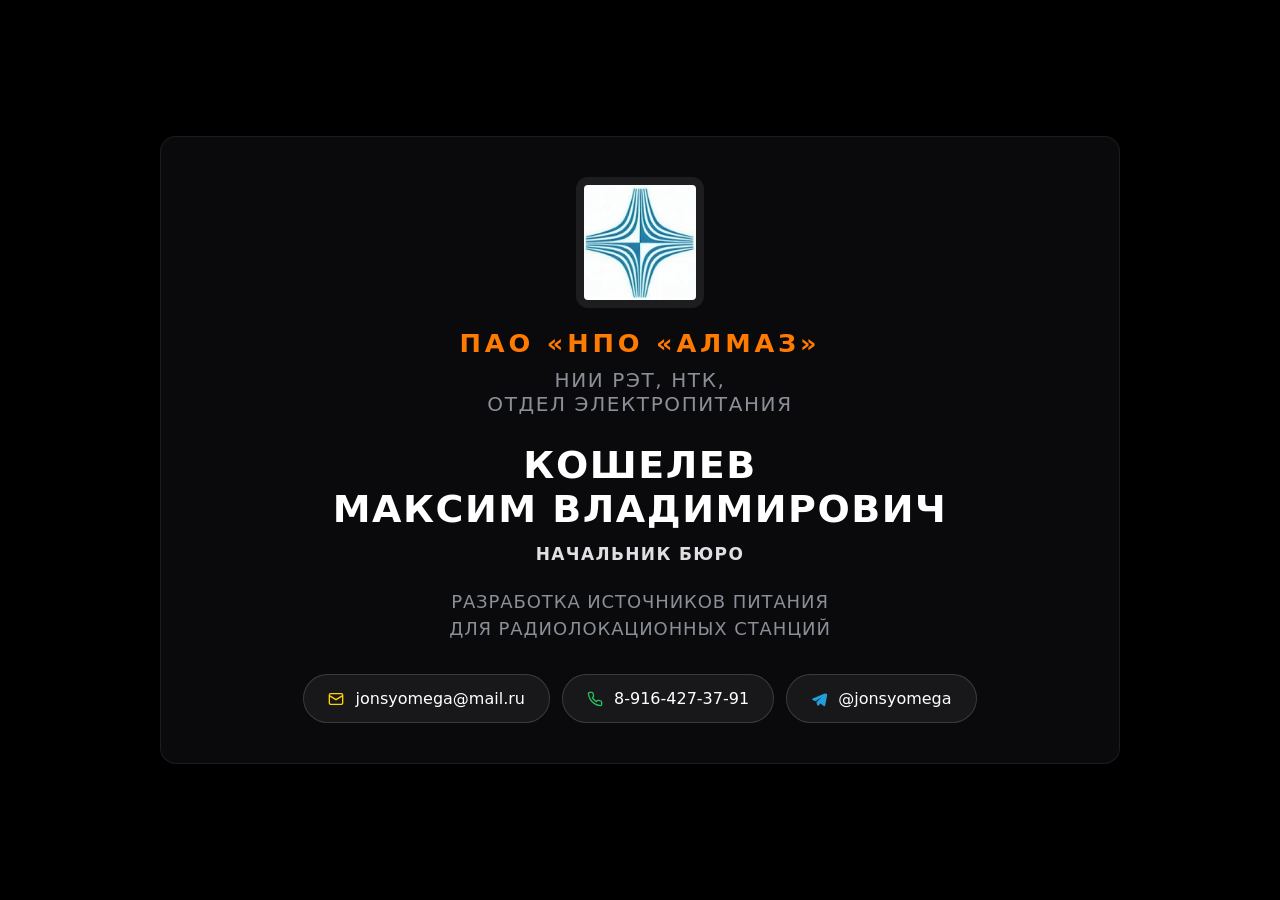
<file: index.html>
﻿<!DOCTYPE html>
<html lang="ru">
<head>
<meta charset="UTF-8">
<meta name="viewport" content="width=device-width, initial-scale=1">
<title>Кошелев Максим Владимирович — ПАО «НПО «АЛМАЗ»</title>
<link rel="stylesheet" href="style.css">
</head>
<body>

<main class="card">

  <img src="logo.png" alt="Логотип ПАО «НПО «АЛМАЗ»" class="logo">

  <p class="company">ПАО «НПО «АЛМАЗ»</p>

  <p class="department">
    НИИ РЭТ, НТК,<br>отдел электропитания
  </p>

  <h1>Кошелев<br>Максим Владимирович</h1>

  <p class="position">Начальник бюро</p>

  <p class="about">
    Разработка источников питания<br>
    для радиолокационных станций
  </p>

  <div class="contacts">
    <a href="mailto:jonsyomega@mail.ru">
    <svg class="icon" width="16" height="16" viewBox="0 0 24 24" fill="none" stroke="currentColor" stroke-width="2">
    <rect x="2" y="4" width="20" height="16" rx="2"/>
    <path d="m22 7-10 6L2 7"/>
    </svg>
      jonsyomega@mail.ru
    </a>
    <a href="tel:+79164273791">
    <svg class="icon-phone" width="16" height="16" viewBox="0 0 24 24" fill="none" stroke="currentColor" stroke-width="2" stroke-linecap="round" stroke-linejoin="round">
    <path d="M22 16.92v3a2 2 0 0 1-2.18 2 19.79 19.79 0 0 1-8.63-3.07 19.5 19.5 0 0 1-6-6 19.79 19.79 0 0 1-3.07-8.67A2 2 0 0 1 4.11 2h3a2 2 0 0 1 2 1.72c.127.96.361 1.903.7 2.81a2 2 0 0 1-.45 2.11L8.09 9.91a16 16 0 0 0 6 6l1.27-1.27a2 2 0 0 1 2.11-.45c.907.339 1.85.573 2.81.7A2 2 0 0 1 22 16.92z"/>
    </svg>
    8-916-427-37-91
    </a>
    <a href="https://t.me/jonsyomega">
    <svg class="icon-tg" width="16" height="16" viewBox="0 0 24 24" fill="currentColor">
    <path d="M21.94 4.06a1.5 1.5 0 0 0-1.53-.25L2.7 11.07a1.5 1.5 0 0 0 .1 2.82l4.66 1.46 1.8 5.4a1.5 1.5 0 0 0 2.5.6l2.5-2.44 4.7 3.45a1.5 1.5 0 0 0 2.35-.9l3-15.5a1.5 1.5 0 0 0-.37-1.9zM9.5 15.2l-.6 2.9-1.2-3.6 8.4-5.2-6.6 5.9z"/>
    </svg>
    @jonsyomega
    </a>
  </div>

</main>

</body>
</html>
</file>
<file: style.css>
﻿* { box-sizing: border-box; margin: 0; padding: 0; }

body {
  min-height: 100vh;
  display: flex;
  align-items: center;
  justify-content: center;
  background: #000;
  font-family: system-ui, -apple-system, "Segoe UI", Roboto, sans-serif;
  color: #fff;
  padding: 20px;
}

/* ===== ОКНО ВИЗИТКИ ===== */
.card {
  width: 100%;
  max-width: 960px;
  aspect-ratio: 16 / 10;

  display: flex;
  flex-direction: column;
  align-items: center;
  justify-content: center;
  text-align: center;
  padding: 40px;

  border: 1px solid rgba(255, 255, 255, 0.08);
  border-radius: 16px;
  background: #0a0a0c;
}

/* ===== Логотип ===== */
.logo {
  width: clamp(80px, 10vw, 130px);
  height: auto;
  display: block;
  margin: 0 auto 20px;
  object-fit: contain;

  background: rgba(255, 255, 255, 0.08);
  padding: 8px;
  border-radius: 12px;
}

/* ===== 1. Организация ===== */
.company {
  font-size: clamp(18px, 2vw, 26px);
  font-weight: 700;
  letter-spacing: 0.15em;
  text-transform: uppercase;
  color: #ff7a00;
  margin-bottom: 10px;
}

/* ===== 2. Подразделение ===== */
.department {
  font-size: clamp(15px, 1.8vw, 20px);
  font-weight: 500;
  letter-spacing: 0.08em;
  text-transform: uppercase;
  color: #8a8f98;
  margin-bottom: 28px;
}

/* ===== 3. ФИО ===== */
h1 {
  font-size: clamp(26px, 3.6vw, 38px);
  font-weight: 700;
  line-height: 1.15;
  margin-bottom: 12px;
  text-transform: uppercase;
  letter-spacing: 0.04em;
}

/* ===== 4. Должность ===== */
.position {
  font-size: clamp(14px, 1.5vw, 17px);
  font-weight: 600;
  letter-spacing: 0.08em;
  text-transform: uppercase;
  color: #e0e0e4;
  margin-bottom: 24px;
}

/* ===== 5. Направление ===== */
.about {
  font-size: clamp(14px, 1.6vw, 18px);
  font-weight: 400;
  line-height: 1.5;
  letter-spacing: 0.05em;
  text-transform: uppercase;
  color: #8a8f98;
  margin-bottom: 32px;
  max-width: 640px;
}

/* ===== 6. Кнопки ===== */
.contacts {
  display: flex;
  flex-wrap: wrap;
  justify-content: center;
  gap: 12px;
}

.contacts a {
  padding: 14px 24px;
  background: rgba(255, 255, 255, 0.06);
  border: 1px solid rgba(255, 255, 255, 0.15);
  border-radius: 999px;
  color: #fff;
  text-decoration: none;
  font-size: clamp(14px, 1.5vw, 16px);
  font-weight: 500;
  transition: background .2s, border-color .2s, transform .15s;
}

.contacts a .icon {
  color: #ffd400;
  vertical-align: middle;
  margin-right: 6px;
}

.contacts a .icon-phone {
  color: #22c55e;        /* зеленый */
  vertical-align: middle;
  margin-right: 6px;
}

.contacts a .icon-tg {
  color: #229ED9;        /* фирменный синий Telegram */
  vertical-align: middle;
  margin-right: 6px;
}

.contacts a:hover {
  background: rgba(255, 122, 0, 0.85);
  border-color: #ff7a00;
  transform: translateY(-2px);
}

/* ===== ТЕЛЕФОН ===== */
@media (max-width: 768px) {
  body { padding: 12px; }

  .card {
    aspect-ratio: auto;
    min-height: calc(100vh - 24px);
    max-width: 100%;
    border-radius: 12px;
    padding: 32px 20px;
  }

  .logo { width: 80px; margin-bottom: 16px; }

  .company { font-size: 18px; margin-bottom: 8px; }
  .department { font-size: 18px; line-height: 1.35; margin-bottom: 24px; }
  h1 { font-size: 26px; }
  .position { font-size: 14px; margin-bottom: 20px; }
  .about { font-size: 16px; line-height: 1.55; margin-bottom: 32px; }

  .contacts {
    flex-direction: column;
    width: 100%;
    gap: 10px;
  }

  .contacts a {
    width: 100%;
    padding: 16px 18px;
    font-size: 15px;
    text-align: center;
  }
}
</file>
